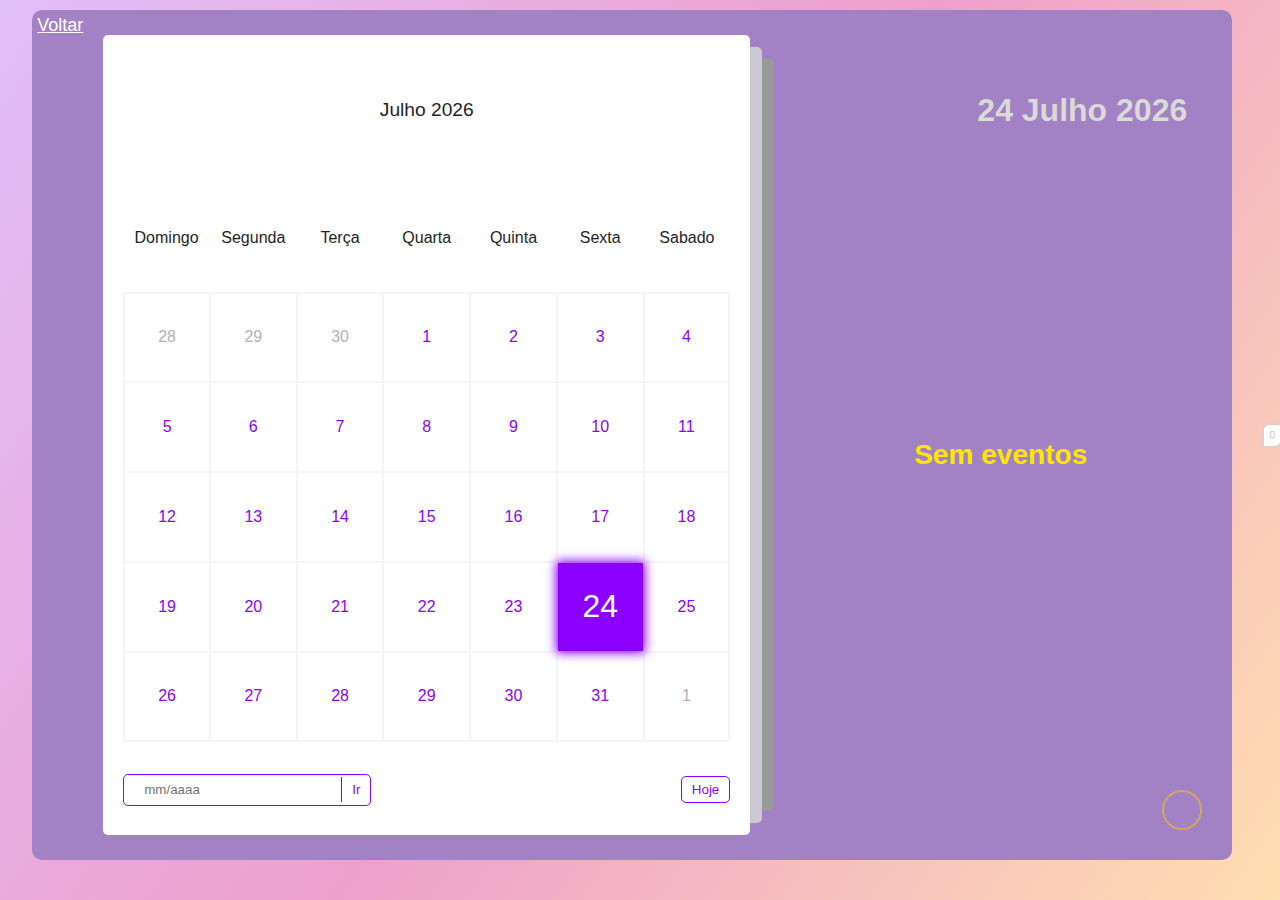
<file: Agenda-ADM/index.html>
<!DOCTYPE html>
<html lang="PT-BR">
  <head>
    <meta charset="UTF-8" />
    <meta http-equiv="X-UA-Compatible" content="IE=edge" />
    <meta name="viewport" content="width=device-width, initial-scale=1.0" />
    <meta
      name="description"
      content="Stay organized with our user-friendly Calendar featuring events, reminders, and a customizable interface. Built with HTML, CSS, and JavaScript. Start scheduling today!"
    />
    <meta
      name="keywords"
      content="calendar, events, reminders, javascript, html, css, open source coding"
    />
    <link
      rel="stylesheet"
      href="https://cdnjs.cloudflare.com/ajax/libs/font-awesome/6.2.0/css/all.min.css"
      integrity="sha512-xh6O/CkQoPOWDdYTDqeRdPCVd1SpvCA9XXcUnZS2FmJNp1coAFzvtCN9BmamE+4aHK8yyUHUSCcJHgXloTyT2A=="
      crossorigin="anonymous"
      referrerpolicy="no-referrer"
    />
    <link rel="stylesheet" href="style.css" />
    <title>Agenda do ADM</title>
  </head>
  <body>
    
    <div class="container">
        <div class="voltar">
            <a href="http://127.0.0.1:5500/Perfil-ADM/index.html">Voltar</a>
        </div>
      <div class="left">
        <div class="calendar">
          <div class="month">
            <i class="fas fa-angle-left prev"></i>
            <div class="date">Dezembro 2015</div>
            <i class="fas fa-angle-right next"></i>
          </div>
          <div class="weekdays">
            <div>Domingo</div>
            <div>Segunda</div>
            <div>Terça</div>
            <div>Quarta</div>
            <div>Quinta</div>
            <div>Sexta</div>
            <div>Sabado</div>
          </div>
          <div class="days"></div>
          <div class="goto-today">
            <div class="goto">
              <input type="text" placeholder="mm/aaaa" class="date-input" />
              <button class="goto-btn">Ir</button>
            </div>
            <button class="today-btn">Hoje</button>
          </div>
        </div>
      </div>
      <div class="right">
        <div class="today-date">
          <div class="event-day">Quar</div>
          <div class="event-date">12 de dezembro de 2022</div>
        </div>
        <div class="events"></div>
        <div class="add-event-wrapper">
          <div class="add-event-header">
            <div class="title">Adicionar evento</div>
            <i class="fas fa-times close"></i>
          </div>
          <div class="add-event-body">
            <div class="add-event-input">
              <input type="text" placeholder="Nome" class="event-name" />
            </div>
            <div class="add-event-input">
              <input
                type="text"
                placeholder="Horário"
                class="event-time-from"
              />
            </div>
            <div class="add-event-input">
              <input
                type="text"
                placeholder="Horário-final"
                class="event-time-to"
              />
            </div>
          </div>
          <div class="add-event-footer">
            <button class="add-event-btn">Adicionar</button>
          </div>
        </div>
      </div>
      <button class="add-event">
        <i class="fas fa-plus"></i>
      </button>
    </div>


    <script src="script.js"></script>
  </body>
</html>
</file>
<file: Agenda-ADM/style.css>
:root {
    --primary-clr: #8c00ff;
  }
  * {
    margin: 0;
    padding: 0;
    box-sizing: border-box;
    font-family: "Poppins", sans-serif;
  }
  /* nice scroll bar */
  ::-webkit-scrollbar {
    width: 5px;
  }
  ::-webkit-scrollbar-track {
    background: #f1f0de;
    border-radius: 50px;
  }
  ::-webkit-scrollbar-thumb {
    background: var(--primary-clr);
    border-radius: 50px;
  }
  
  body {
    position: relative;
    min-height: 100vh;
    display: flex;
    align-items: center;
    justify-content: center;
    padding-bottom: 30px;
    background: rgb(208, 137, 255);
    background: linear-gradient(124deg, rgb(225, 190, 249) 0%, rgb(238, 160, 204) 50%, rgb(255, 222, 176) 100%);
    background-repeat: no-repeat;
  }

  .container {
    position: relative;
    width: 1200px;
    min-height: 850px;
    margin: 0 auto;
    padding: 5px;
    color: #fff;
    display: flex;
  
    border-radius: 10px;
    background-color: #a281c4;
  }
  .left {
    width: 60%;
    padding: 20px;
  }
  .calendar {
    position: relative;
    width: 100%;
    height: 100%;
    display: flex;
    flex-direction: column;
    flex-wrap: wrap;
    justify-content: space-between;
    color: #1e1f27;
    border-radius: 5px;
    background-color: #fff;
  }
  /* set after behind the main element */
  .calendar::before,
  .calendar::after {
    content: "";
    position: absolute;
    top: 50%;
    left: 100%;
    width: 12px;
    height: 97%;
    border-radius: 0 5px 5px 0;
    background-color: #d3d4d6d7;
    transform: translateY(-50%);
  }
  .calendar::before {
    height: 94%;
    left: calc(100% + 12px);
    background-color: rgb(153, 153, 153);
  }
  .calendar .month {
    width: 100%;
    height: 150px;
    display: flex;
    align-items: center;
    justify-content: space-between;
    padding: 0 50px;
    font-size: 1.2rem;
    font-weight: 500;
    text-transform: capitalize;
  }
  .calendar .month .prev,
  .calendar .month .next {
    cursor: pointer;
  }
  .calendar .month .prev:hover,
  .calendar .month .next:hover {
    color: var(--primary-clr);
  }
  .calendar .weekdays {
    width: 100%;
    height: 100px;
    display: flex;
    align-items: center;
    justify-content: space-between;
    padding: 0 20px;
    font-size: 1rem;
    font-weight: 500;
    text-transform: capitalize;
  }
  .weekdays div {
    width: 14.28%;
    height: 100%;
    display: flex;
    align-items: center;
    justify-content: center;
  }
  .calendar .days {
    width: 100%;
    display: flex;
    flex-wrap: wrap;
    justify-content: space-between;
    padding: 0 20px;
    font-size: 1rem;
    font-weight: 500;
    margin-bottom: 20px;
  }
  .calendar .days .day {
    width: 14.28%;
    height: 90px;
    display: flex;
    align-items: center;
    justify-content: center;
    cursor: pointer;
    color: var(--primary-clr);
    border: 1px solid #f5f5f5;
  }
  .calendar .days .day:nth-child(7n + 1) {
    border-left: 2px solid #f5f5f5;
  }
  .calendar .days .day:nth-child(7n) {
    border-right: 2px solid #f5f5f5;
  }
  .calendar .days .day:nth-child(-n + 7) {
    border-top: 2px solid #f5f5f5;
  }
  .calendar .days .day:nth-child(n + 29) {
    border-bottom: 2px solid #f5f5f5;
  }
  
  .calendar .days .day:not(.prev-date, .next-date):hover {
    color: #fff;
    background-color: var(--primary-clr);
  }
  .calendar .days .prev-date,
  .calendar .days .next-date {
    color: #b3b3b3;
  }
  .calendar .days .active {
    position: relative;
    font-size: 2rem;
    color: #fff;
    background-color: var(--primary-clr);
  }
  .calendar .days .active::before {
    content: "";
    position: absolute;
    top: 0;
    left: 0;
    width: 100%;
    height: 100%;
    box-shadow: 0 0 10px 2px var(--primary-clr);
  }
  .calendar .days .today {
    font-size: 2rem;
  }
  .calendar .days .event {
    position: relative;
  }
  .calendar .days .event::after {
    content: "";
    position: absolute;
    bottom: 10%;
    left: 50%;
    width: 75%;
    height: 6px;
    border-radius: 30px;
    transform: translateX(-50%);
    background-color: var(--primary-clr);
  }
  .calendar .days .day:hover.event::after {
    background-color: #fff;
  }
  .calendar .days .active.event::after {
    background-color: #fff;
    bottom: 20%;
  }
  .calendar .days .active.event {
    padding-bottom: 10px;
  }
  .calendar .goto-today {
    width: 100%;
    height: 50px;
    display: flex;
    align-items: center;
    justify-content: space-between;
    gap: 5px;
    padding: 0 20px;
    margin-bottom: 20px;
    color: var(--primary-clr);
  }
  .calendar .goto-today .goto {
    display: flex;
    align-items: center;
    border-radius: 5px;
    overflow: hidden;
    border: 1px solid var(--primary-clr);
  }
  .calendar .goto-today .goto input {
    width: 100%;
    height: 30px;
    outline: none;
    border: none;
    border-radius: 5px;
    padding: 0 20px;
    color: var(--primary-clr);
    border-radius: 5px;
  }
  .calendar .goto-today button {
    padding: 5px 10px;
    border: 1px solid var(--primary-clr);
    border-radius: 5px;
    background-color: transparent;
    cursor: pointer;
    color: var(--primary-clr);
  }
  .calendar .goto-today button:hover {
    color: #fff;
    background-color: var(--primary-clr);
  }
  .calendar .goto-today .goto button {
    border: none;
    border-left: 1px solid var(--primary-clr);
    border-radius: 0;
  }
  .container .right {
    position: relative;
    width: 40%;
    min-height: 100%;
    padding: 20px 0;
  }
  
  .right .today-date {
    width: 100%;
    height: 50px;
    display: flex;
    flex-wrap: wrap;
    gap: 10px;
    align-items: center;
    justify-content: space-between;
    padding: 0 40px;
    padding-left: 70px;
    margin-top: 50px;
    margin-bottom: 20px;
    text-transform: capitalize;
  }
  .right .today-date .event-day {
    color: #a281c4;
    font-size: 2rem;
    font-weight: 500;
  }
  .right .today-date .event-date {
    font-size: 2rem;
    font-weight: 600;
    color: #dadad6;
  }
  .events {
    width: 100%;
    height: 100%;
    max-height: 600px;
    overflow-x: hidden;
    overflow-y: auto;
    display: flex;
    flex-direction: column;
    padding-left: 4px;
  }
  .events .event {
    position: relative;
    width: 95%;
    min-height: 70px;
    display: flex;
    justify-content: center;
    flex-direction: column;
    gap: 5px;
    padding: 0 20px;
    padding-left: 50px;
    color: #fff;
    background: linear-gradient(90deg, #3f4458, transparent);
    cursor: pointer;
  }
  /* even event */
  .events .event:nth-child(even) {
    background: transparent;
  }
  .events .event:hover {
    background: linear-gradient(90deg, var(--primary-clr), transparent);
  }
  .events .event .title {
    display: flex;
    align-items: center;
    pointer-events: none;
  }
  .events .event .title .event-title {
    font-size: 1rem;
    font-weight: 400;
    margin-left: 20px;
  }
  .events .event i {
    color: var(--primary-clr);
    font-size: 0.5rem;
  }
  .events .event:hover i {
    color: #fff;
  }
  .events .event .event-time {
    font-size: 0.8rem;
    font-weight: 400;
    color: #878895;
    margin-left: 15px;
    pointer-events: none;
  }
  .events .event:hover .event-time {
    color: #fff;
  }
  /* add tick in event after */
  .events .event::after {
    content: "✓";
    position: absolute;
    top: 50%;
    right: 0;
    font-size: 3rem;
    line-height: 1;
    display: none;
    align-items: center;
    justify-content: center;
    opacity: 0.3;
    color: var(--primary-clr);
    transform: translateY(-50%);
  }
  .events .event:hover::after {
    display: flex;
  }
  .add-event {
    position: absolute;
    bottom: 30px;
    right: 30px;
    width: 40px;
    height: 40px;
    display: flex;
    align-items: center;
    justify-content: center;
    font-size: 1rem;
    color: #ffd900;
    border: 2px solid #ffd000;
    opacity: 0.5;
    border-radius: 50%;
    background-color: transparent;
    cursor: pointer;
  }
  .add-event:hover {
    opacity: 1;
  }
  .add-event i {
    pointer-events: none;
  }
  .events .no-event {
    width: 100%;
    height: 100%;
    display: flex;
    align-items: center;
    justify-content: center;
    font-size: 1.5rem;
    font-weight: 500;
    color: #ffe600;
  }
  .add-event-wrapper {
    position: absolute;
    bottom: 100px;
    left: 50%;
    width: 90%;
    max-height: 0;
    overflow: hidden;
    border-radius: 5px;
    background-color: #fff;
    transform: translateX(-50%);
    transition: max-height 0.5s ease;
  }
  .add-event-wrapper.active {
    max-height: 300px;
  }
  .add-event-header {
    width: 100%;
    height: 50px;
    display: flex;
    align-items: center;
    justify-content: space-between;
    padding: 0 20px;
    color: #373c4f;
    border-bottom: 1px solid #f5f5f5;
  }
  .add-event-header .close {
    font-size: 1.5rem;
    cursor: pointer;
  }
  .add-event-header .close:hover {
    color: var(--primary-clr);
  }
  .add-event-header .title {
    font-size: 1.2rem;
    font-weight: 500;
  }
  .add-event-body {
    width: 100%;
    height: 100%;
    display: flex;
    flex-direction: column;
    gap: 5px;
    padding: 20px;
  }
  .add-event-body .add-event-input {
    width: 100%;
    height: 40px;
    display: flex;
    align-items: center;
    justify-content: space-between;
    gap: 10px;
  }
  .add-event-body .add-event-input input {
    width: 100%;
    height: 100%;
    outline: none;
    border: none;
    border-bottom: 1px solid #f5f5f5;
    padding: 0 10px;
    font-size: 1rem;
    font-weight: 400;
    color: #373c4f;
  }
  .add-event-body .add-event-input input::placeholder {
    color: #a5a5a5;
  }
  .add-event-body .add-event-input input:focus {
    border-bottom: 1px solid var(--primary-clr);
  }
  .add-event-body .add-event-input input:focus::placeholder {
    color: var(--primary-clr);
  }
  .add-event-footer {
    display: flex;
    align-items: center;
    justify-content: center;
    padding: 20px;
  }
  .add-event-footer .add-event-btn {
    height: 40px;
    font-size: 1rem;
    font-weight: 500;
    outline: none;
    border: none;
    color: #fff;
    background-color: var(--primary-clr);
    border-radius: 5px;
    cursor: pointer;
    padding: 5px 10px;
    border: 1px solid var(--primary-clr);
  }
  .add-event-footer .add-event-btn:hover {
    background-color: transparent;
    color: var(--primary-clr);
  }
  
  /* media queries */
  
  @media screen and (max-width: 1000px) {
    body {
      align-items: flex-start;
      justify-content: flex-start;
    }
    .container {
      min-height: 100vh;
      flex-direction: column;
      border-radius: 0;
    }
    .container .left {
      width: 100%;
      height: 100%;
      padding: 20px 0;
    }
    .container .right {
      width: 100%;
      height: 100%;
      padding: 20px 0;
    }
    .calendar::before,
    .calendar::after {
      top: 100%;
      left: 50%;
      width: 97%;
      height: 12px;
      border-radius: 0 0 5px 5px;
      transform: translateX(-50%);
    }
    .calendar::before {
      width: 94%;
      top: calc(100% + 12px);
    }
    .events {
      padding-bottom: 340px;
    }
    .add-event-wrapper {
      bottom: 100px;
    }
  }
  @media screen and (max-width: 500px) {
    .calendar .month {
      height: 75px;
    }
    .calendar .weekdays {
      height: 50px;
    }
    .calendar .days .day {
      height: 40px;
      font-size: 0.8rem;
    }
    .calendar .days .day.active,
    .calendar .days .day.today {
      font-size: 1rem;
    }
    .right .today-date {
      padding: 20px;
    }
  }
  
  

  .voltar a{
    font-size: 18px;
    color: #ffffff;
    font-weight: 300;
  }
</file>
